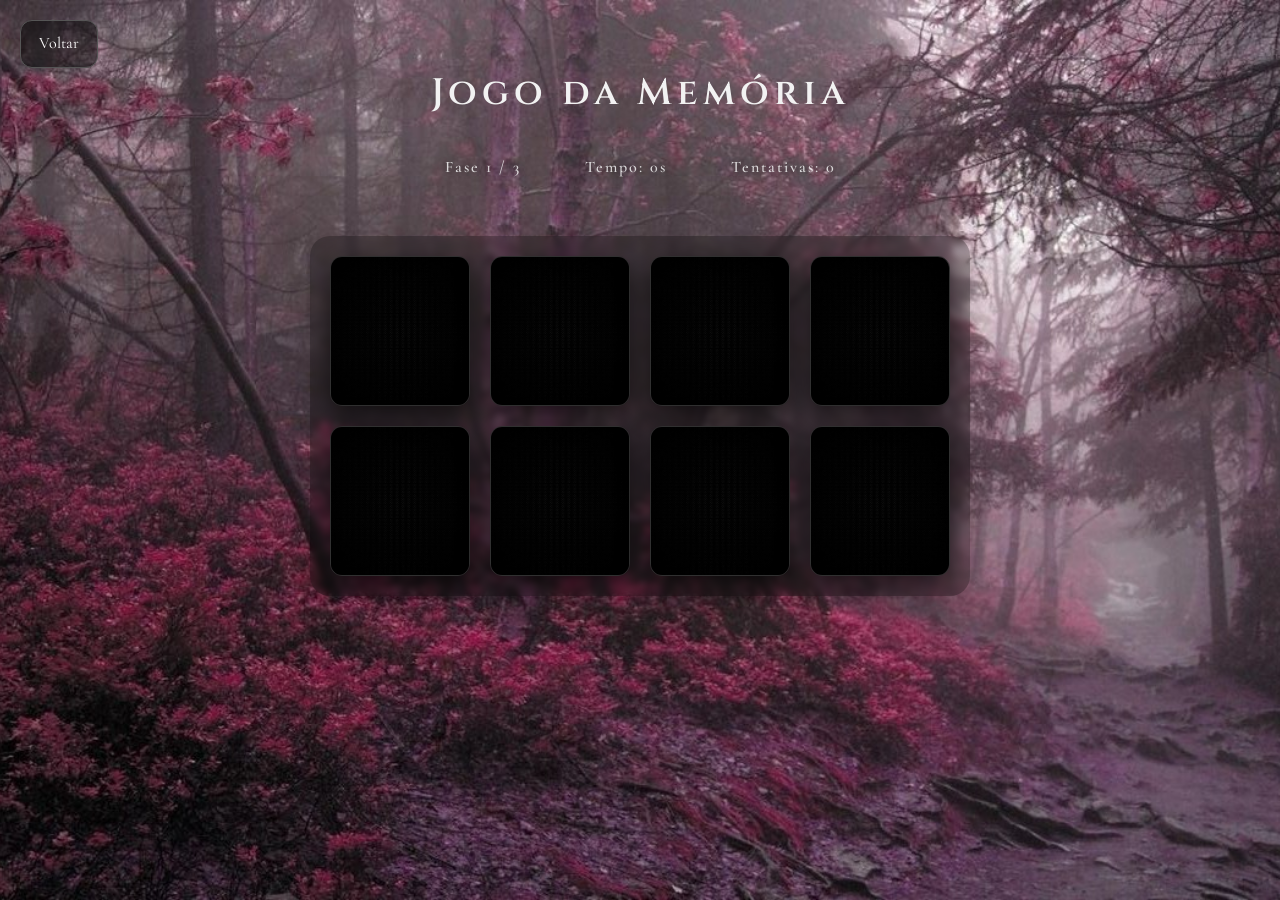
<file: pages/memoria-game.html>
<!DOCTYPE html>
    <html lang="pt-BR">
    <head>
        <meta charset="UTF-8">
        <meta name="viewport" content="width=device-width, initial-scale=1.0">
        <title>memorygame</title>
        <link rel="stylesheet" href="../style.css">
<link rel="stylesheet" href="../assets/css/memoria.css">

    </head>
    <body>

<a href="menu.html" class="btn-voltar">Voltar</a>

    <main class="memoria">

    <h1 class="page-title">
        Jogo da Memória
    </h1>


    <section class="status">

        <p id="faseTela">
    Fase 1 / 3
</p>

        <p>
            Tempo:
            <span id="tempo">0</span>s
        </p>


        <p>
            Tentativas:
            <span id="tentativas">0</span>
        </p>

    </section>


    <div id="tabuleiro"></div>


    <section id="vitoria">

        <a href="ranking.html" class="btn-ranking">
    Ver Ranking
</a>

        <h2>
             Memórias recuperadas!
        </h2>

        <button id="botaoFase">
    Jogar novamente
</button>

    </section>

    
</main>
<div id="modalNome" class="modal-nome" style="display:none;">

    <div class="modal-box">

        <h2>Salvar pontuação</h2>

        <input id="inputNome" placeholder="Seu nome">

        <div class="acoes-modal">

            <button onclick="fecharModalNome()">
                Cancelar
            </button>

            <button onclick="confirmarNome()">
                Salvar
            </button>

        </div>

    </div>

</div>

<script src="../assets/js/ranking.js"></script>
<script src="../assets/js/modal.js"></script>
    <script src="../assets/js/memoria.js"></script>

</body>
    </html>
</file>
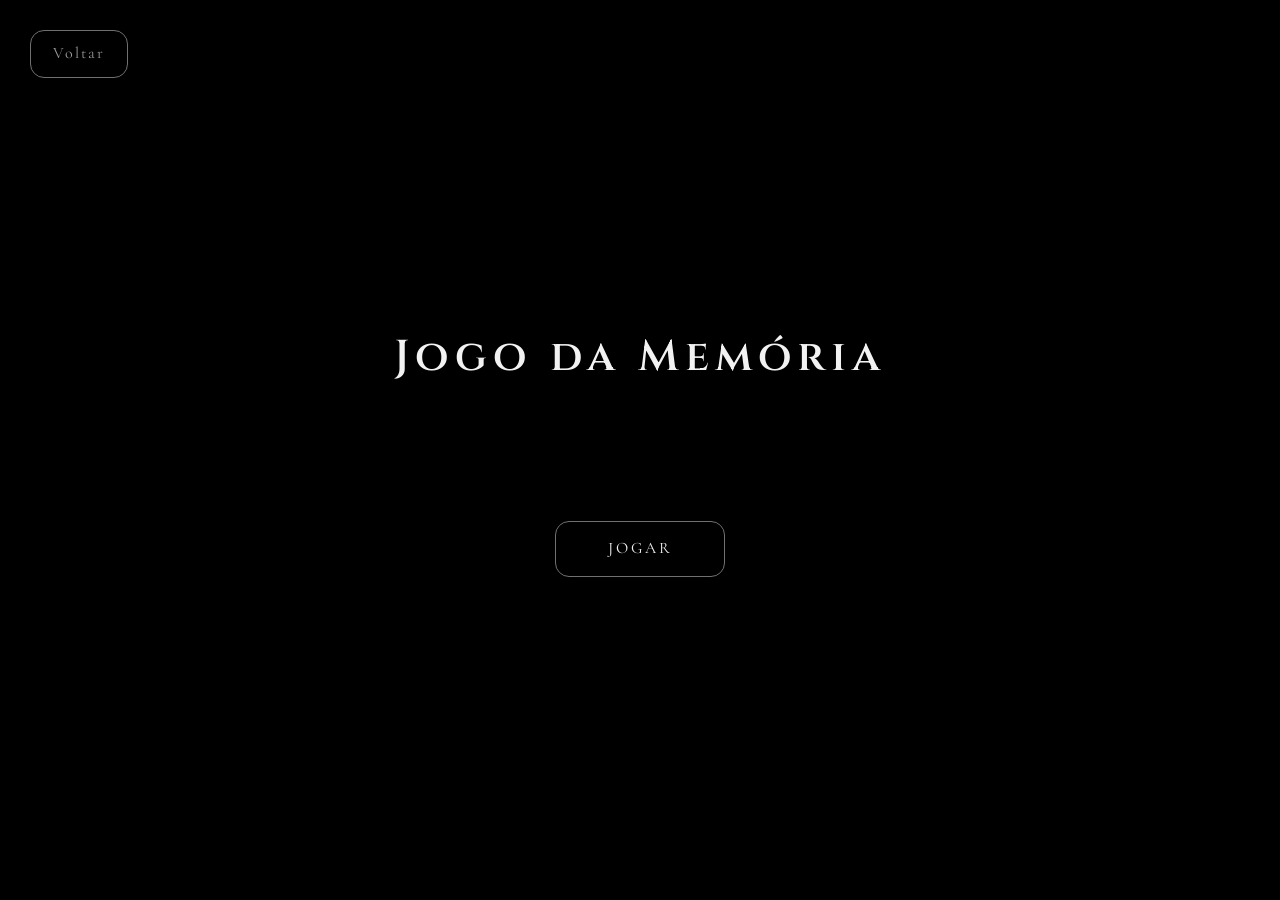
<file: pages/memoria.html>
<!DOCTYPE html>
<html lang="pt-BR">

<head>

    <meta charset="UTF-8">
    <meta name="viewport" content="width=device-width, initial-scale=1.0">

    <title>Nightfall | Jogo da Memória</title>

    <link rel="stylesheet" href="../style.css">
    <link rel="stylesheet" href="../assets/css/memoria-intro.css">

</head>

<body>
    <main class="intro">

    <h1>Jogo da Memória</h1>

    <video autoplay muted loop playsinline class="intro-video">
        <source src="../assets/video/memoria-intro.mp4" type="video/mp4">
        Seu navegador não suporta vídeos.
    </video>



            <a href="memoria-game.html" class="btn-jogar">
                Jogar
            </a>

            <a href="menu.html" class="voltar">
                Voltar
            </a>


    </main>

</body>

</html>
</file>
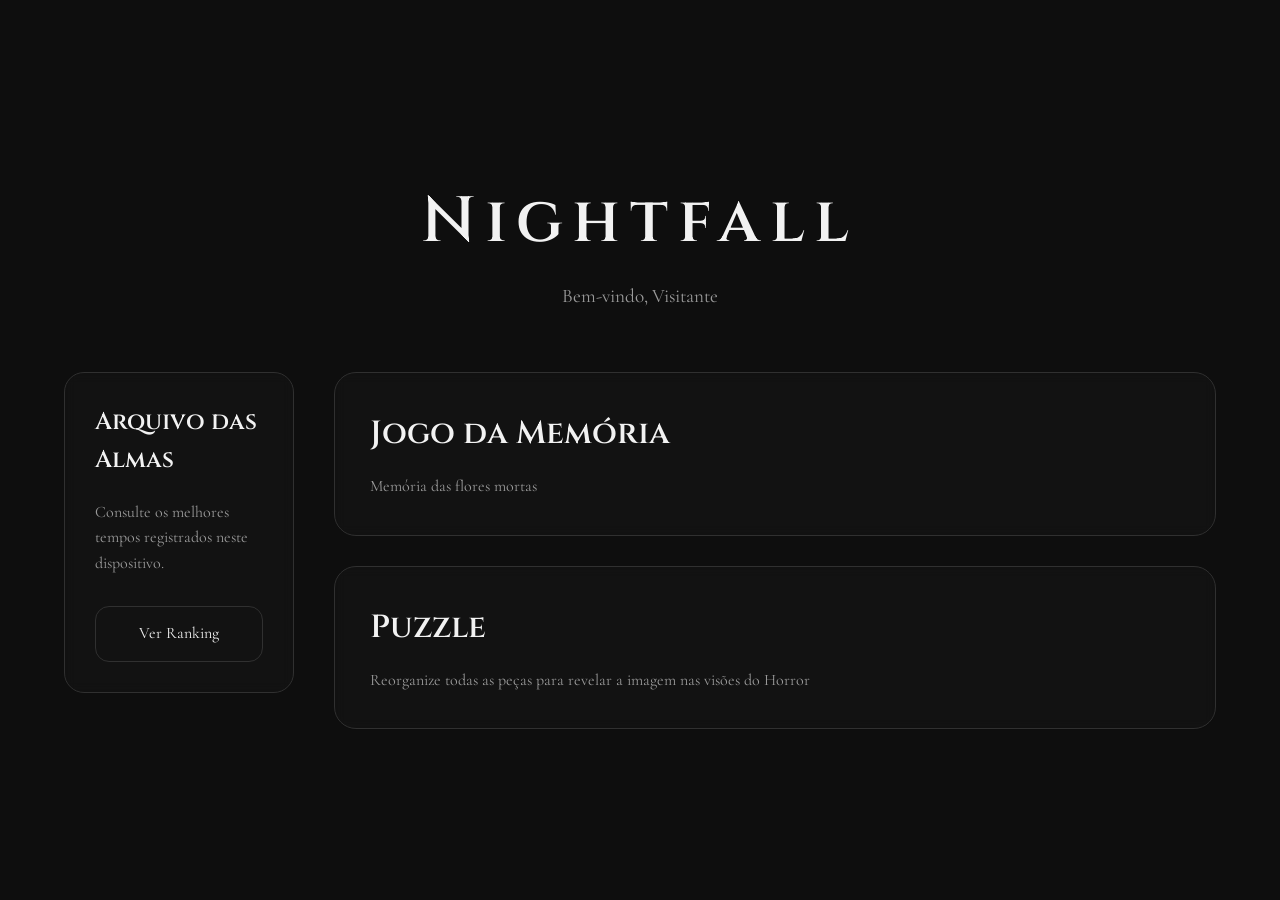
<file: pages/menu.html>
<!DOCTYPE html>
<html lang="pt-BR">

<head>

    <meta charset="UTF-8">
    <meta name="viewport"
          content="width=device-width, initial-scale=1.0">

    <title>Nightfall | Hub</title>

    <link rel="stylesheet" href="../style.css">
    <link rel="stylesheet" href="../assets/css/menu.css">

</head>

<body>

<main class="hub">

    <header class="hub-header">

        <h1>Nightfall</h1>

        <p>
            Bem-vindo,
            <span id="jogador"></span>
        </p>

    </header>


    <section class="hub-content">

        <aside class="ranking-card">

            <h2>Arquivo das Almas</h2>

            <p>

                Consulte os melhores tempos registrados
                neste dispositivo.

            </p>

            <a href="ranking.html">

                Ver Ranking

            </a>

        </aside>


        <section class="games">

            <a
                class="game-card memoria"
                href="memoria.html">

                <h2>
                    Jogo da Memória
                </h2>

                <p>

                    Memória das flores mortas

                </p>

            </a>


            <a
                class="game-card puzzle"
                href="puzzle.html">

                <h2>

                     Puzzle

                </h2>

                <p>

                    Reorganize todas as peças
                    para revelar a imagem nas visões do Horror

                </p>

            </a>

        </section>

    </section>

</main>

<script>

const jogador = localStorage.getItem("nightfallPlayer");

document.getElementById("jogador").textContent =
jogador || "Visitante";

</script>

</body>
</html>
</file>
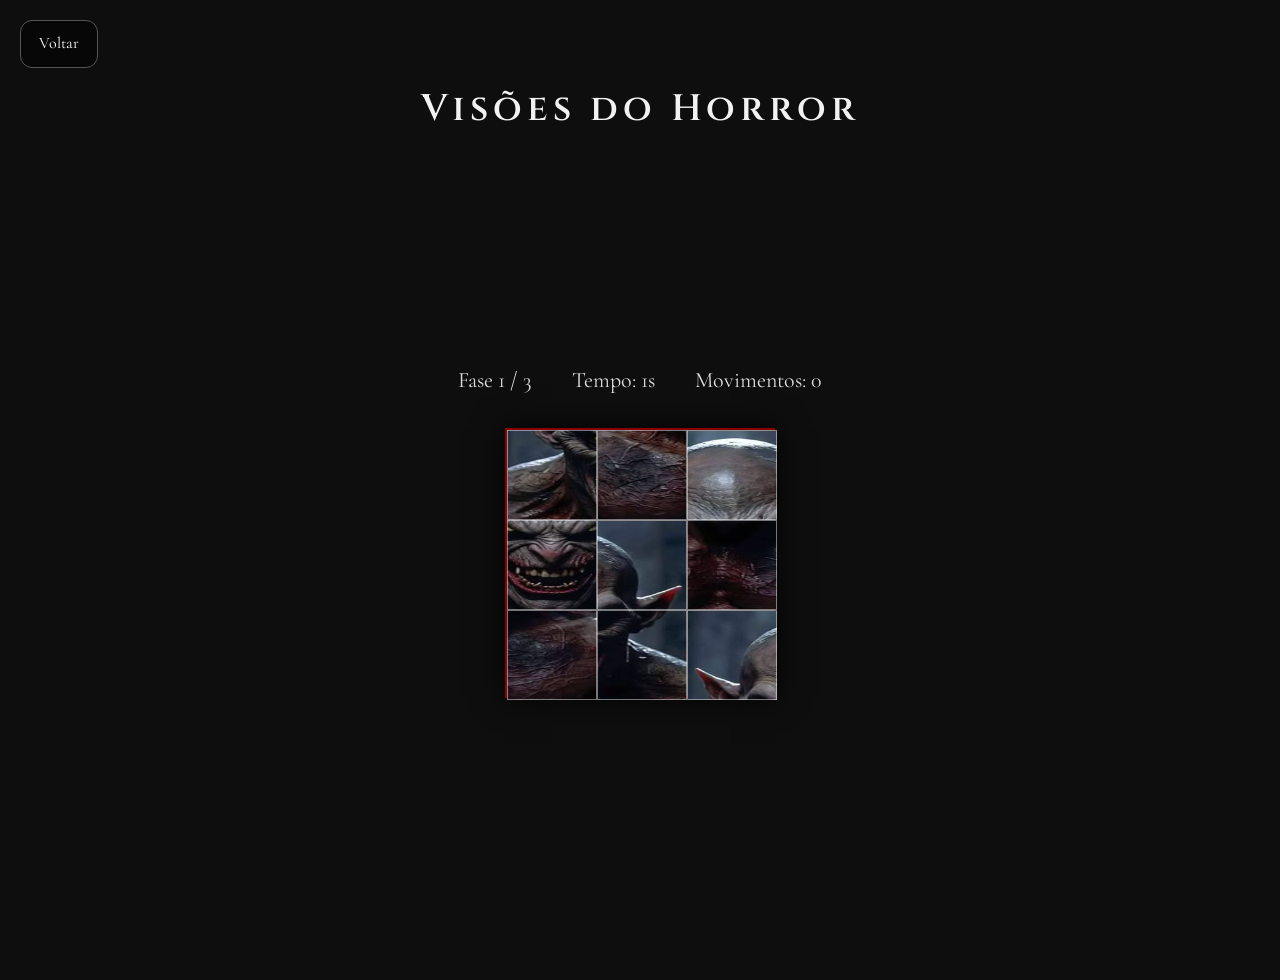
<file: pages/puzzle.html>
<!DOCTYPE html>
<html lang="pt-BR">
<head>
<meta charset="UTF-8">
<meta name="viewport" content="width=device-width, initial-scale=1.0">

<title>Nightfall | Puzzle</title>

<link rel="stylesheet" href="../style.css">
<link rel="stylesheet" href="../assets/css/puzzle.css">
</head>

<body>
<a href="menu.html" class="btn-voltar">Voltar</a>

<header>
    <h1 class="page-title">Visões do Horror</h1>
</header>

<main class="puzzle">

    <section class="status">
        <p id="faseTela">Fase 1 / 3</p>
        <p>Tempo: <span id="tempo">0</span>s</p>
        <p>Movimentos: <span id="movimentos">0</span></p>
    </section>

    <div id="tabuleiro" ontouchstart=""></div>

   <section id="vitoria" style="display:none;">

    <div class="card-vitoria">

        <button class="fechar-vitoria" onclick="fecharVitoria()">
            ×
        </button>


        <h2>Imagem reconstruída!</h2>


      <button id="botaoFase">
    Jogar novamente
</button>


        <button onclick="abrirRanking()">
            Ver ranking
        </button>


    </div>

</section>

<div id="modalNome" class="modal-nome" style="display:none;">

    <div class="modal-box">

        <h2>Salvar pontuação</h2>

        <input id="inputNome" placeholder="Seu nome">

        <div class="acoes-modal">

            <button onclick="fecharModalNome()">
                Cancelar
            </button>

            <button onclick="confirmarNome()">
                Salvar
            </button>

        </div>

    </div>

</div>

</main>

<script src="../assets/js/ranking.js"></script>
<script src="../assets/js/modal.js"></script>
<script src="../assets/js/puzzle.js"></script>

</body>
</html>
</file>
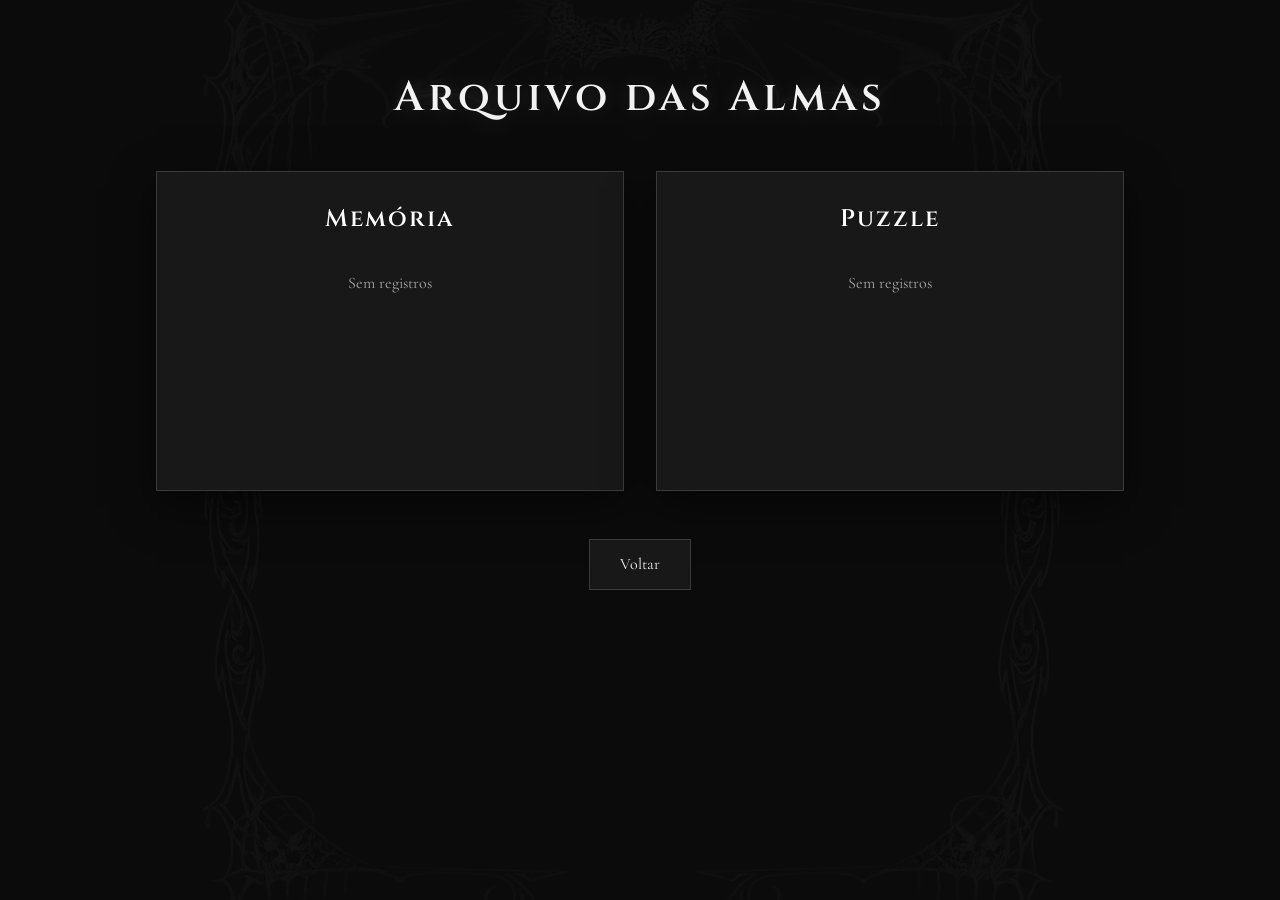
<file: pages/ranking.html>
<!DOCTYPE html>
<html lang="pt-BR">
<head>
    <meta charset="UTF-8">
    <meta name="viewport" content="width=device-width, initial-scale=1.0">
    <title>Nightfall | Ranking</title>

    <link rel="stylesheet" href="../style.css">
    <link rel="stylesheet" href="../assets/css/ranking.css">
</head>

<body>

<main class="ranking">

    <h1 class="title">Arquivo das Almas</h1>

    <div class="ranking-grid">

        <section class="box">
            <h2>Memória</h2>
            <div id="ranking-memoria"></div>
        </section>

        <section class="box">
            <h2>Puzzle</h2>
            <div id="ranking-puzzle"></div>
        </section>

    </div>

    <a href="menu.html" class="btn-back">Voltar</a>

</main>

<script src="../assets/js/ranking.js"></script>

<script>

function renderRanking(){

    const dados = obterRanking();

    const memoria = document.getElementById("ranking-memoria");
    const puzzle = document.getElementById("ranking-puzzle");

    const mem = dados.filter(r => r.jogo === "Memória");
    const puz = dados.filter(r => r.jogo === "Puzzle");

    memoria.innerHTML = mem.length ? mem.map((r,i)=>`
        <div class="card-rank">
            <span>#${i+1}</span>
            <div>
                <p>${r.nome}</p>
                <small>${r.tempo}s • ${r.movimentos ?? "-"} mov</small>
            </div>
        </div>
    `).join("") : "<p class='empty'>Sem registros</p>";

    puzzle.innerHTML = puz.length ? puz.map((r,i)=>`
        <div class="card-rank">
            <span>#${i+1}</span>
            <div>
                <p>${r.nome}</p>
                <small>${r.tempo}s • ${r.movimentos} mov</small>
            </div>
        </div>
    `).join("") : "<p class='empty'>Sem registros</p>";

}

renderRanking();

</script>

</body>
</html>
</file>
<file: style.css>
/* RESET */
@import url('https://fonts.googleapis.com/css2?family=Cinzel:wght@400;600&family=Cormorant+Garamond:wght@300;400;500&display=swap');

*{
    margin:0;
    padding:0;
    box-sizing:border-box;
}

:root{

    --bg:#0E0E0E;

    --surface:#181818;

    --surface-hover:#202020;

    --border:#303030;

    --primary:#D8D8D8;

    --text:#F2F2F2;

    --text-secondary:#9A9A9A;

}

body{

    background:var(--bg);

    color:var(--text);

    font-family:Georgia, serif;

    line-height:1.6;

    min-height:100vh;
}

h1,h2,h3{

    font-family:"Cinzel", serif;

    font-weight:600;
}

p,a,button,input{

    font-family:"Cormorant Garamond", serif;
}

a{

    color:inherit;
    text-decoration:none;

}

img{

    max-width:100%;
    display:block;

}

.page-title{

    text-align:center;

    font-family:"Cinzel", serif;

    font-size:2.3rem;

    letter-spacing:5px;

    font-weight:600;

    margin:2rem 0;

}

.modal-nome{

    position:fixed;
    inset:0;

    display:flex;
    align-items:center;
    justify-content:center;

    background:rgba(0,0,0,.75);

    z-index:99999;

}


.modal-box{

    width:320px;

    padding:30px;

    background:#111;

    border:1px solid #8b0000;

    color:#ddd;

    text-align:center;

    box-shadow:0 0 30px rgba(139,0,0,.5);

}


.modal-box input{

    width:100%;

    padding:10px;

    margin-top:15px;

    background:#050505;

    border:1px solid #555;

    color:white;

    box-sizing:border-box;

}


.acoes-modal{

    margin-top:20px;

    display:flex;

    gap:10px;

    justify-content:center;

}


.acoes-modal button{

    padding:10px 20px;

    background:#111;

    color:#ddd;

    border:1px solid #555;

}
</file>
<file: assets/css/memoria.css>
.memoria{

    min-height:100vh;
    box-sizing:border-box;

    display:flex;
    flex-direction:column;
    align-items:center;
    justify-content:flex-start;

    padding:1rem;
    padding-top:2rem;

}

body{

   background-image:url("../img/memoria/fundomemoria_.jpg");
    background-size:cover;
    background-position:center;
    background-repeat:no-repeat;
    background-attachment:fixed;

}

#tabuleiro{

    margin:1.5rem 0;

    display:grid;

    gap:20px;

    padding:20px;
    background:rgba(0,0,0,.25);
    backdrop-filter:blur(3px);
    border-radius:20px;

}

#tabuleiro img{

    object-fit: cover;
    background: #111;

background:#111;

  width:140px;
height:150px;

    border-radius:12px;

    cursor:pointer;

    border:1px solid var(--border);

    transition:
transform .25s,
box-shadow .25s,
border-color .25s;

   box-shadow:0 10px 30px rgba(0,0,0,.65);

}

#tabuleiro img:hover{

    transform:translateY(-6px);

    box-shadow:0 15px 35px rgba(0,0,0,.45);
    
    border-color:var(--text);

}

@media(max-width:650px){

#tabuleiro{

grid-template-columns:repeat(2,130px);

}

}

.status{
    
    display:flex;
    
    gap:4rem;
    
    margin-bottom:2rem;
    
    color:#F2F2F2;
opacity:.85;
    
    font-weight:550;

    letter-spacing:2px;

    text-shadow:0 0 8px rgba(0,0,0,.8);

}


#vitoria{

    display:none;

    position:fixed;
    top:50%;
    left:50%;
    transform:translate(-50%,-50%);
    z-index:1000;

    text-align:center;

    background:rgba(10,10,10,.88);
    backdrop-filter:blur(6px);

    border:1px solid var(--border);

    padding:2rem;

    border-radius:18px;

}


#vitoria button{

    margin-top:1rem;

    padding:12px 30px;

    background:transparent;

    border:1px solid var(--text-secondary);

    color:var(--text);

    border-radius:12px;

    cursor:pointer;

    transition:.25s;

}

#vitoria button:hover{

    background:var(--text);

    color:#111;

}



@media(max-width:768px){
    
    #tabuleiro{
        
        gap:10px;
        padding:10px;
        
    }
    
    #tabuleiro img{
        
        width:75px;
        height:85px;
        
    }
    
    .status{
        
        flex-direction:column;
        gap:10px;
        text-align:center;
        font-size:.9rem;
        
    }
}

@media(max-width:650px){

  #tabuleiro{

        grid-template-columns:repeat(2,130px);

}
}

.btn-voltar{
    position:fixed;
    top:20px;
    left:20px;

    padding:10px 18px;

    background:rgba(0,0,0,.5);

    border:1px solid #555;

    border-radius:12px;

    color:white;

    text-decoration:none;

    z-index:999;
}
</file>
<file: assets/css/memoria-intro.css>
.intro h1{

    margin:0;

    font-size:2.7rem;

    letter-spacing:6px;

}

.intro{

    min-height:100vh;

    display:flex;

    flex-direction:column;

    justify-content:center;

    align-items:center;

   gap:1.2rem;

    padding:2rem;

}

.intro-video{

    width:180px;

    height:auto;

    display:block;

    background:transparent;

    opacity:.9;

mask-image: radial-gradient(circle, black 55%, transparent 100%);
-webkit-mask-image: radial-gradient(circle, black 55%, transparent 100%);

}

.intro-card h1{

    font-size:2.8rem;

    letter-spacing:4px;

    font-weight:600;

    color:var(--text);

}

.btn-jogar{

    display:inline-block;

   min-width:170px;

    padding:14px 0;

    text-align:center;

    background:transparent;

    border:1px solid #707070;

    border-radius:14px;

    color:var(--text);

    letter-spacing:3px;

    text-transform:uppercase;

    transition:.3s;

}

.btn-jogar:hover{

    background:var(--text);

    color:#111;

    border-color:var(--text);
    box-shadow:0 0 12px rgba(255,255,255,.08);
}

.voltar{

    position:fixed;

    top:30px;
    left:30px;

    color:var(--text-secondary);

    letter-spacing:2px;

    text-decoration:none;

    font-size:1rem;

    border:1px solid #707070;

    padding:10px 22px;

    border-radius:14px;

    background:rgba(0,0,0,.25);

    transition:.25s;

    z-index:100;

}

.voltar:hover{

    color:var(--text);

}

@media(max-width:768px){

    .intro-card{
        width:90%;
        padding:2rem;
    }

   .intro-card h1{
    font-size:1.6rem;
    letter-spacing:2px;
}

.intro h1{
    font-size:2rem;
    letter-spacing:3px;
}

.intro-video{
    width:130px;
}

}

body {
    background-color: rgb(0, 0, 0);
 overflow:hidden;
}


html,
body{

    background:#000 !important;

}
</file>
<file: assets/css/menu.css>
.hub{

    width:90%;
    max-width:1200px;

    margin:auto;

    min-height:100vh;

    display:flex;

    flex-direction:column;

    justify-content:center;

}

.hub-header{

    text-align:center;

    margin-bottom:60px;

}

.hub-header h1{

    font-size:4rem;

    letter-spacing:10px;

    color:var(--text);

    margin-bottom:.5rem;

}

.hub-header p{

    color:var(--text-secondary);

    font-size:1.2rem;

}

.hub-content{

    display:flex;

    gap:40px;

    align-items:flex-start;

}

.ranking-card{

    width:230px;

    background:rgba(255,255,255,.02);

    border:1px solid var(--border);

    border-radius:20px;

    padding:30px;

    backdrop-filter:blur(6px);

}

.ranking-card h2{

    margin-bottom:20px;

}

.ranking-card p{

    color:var(--text-secondary);

    margin-bottom:30px;

}

.ranking-card a{

    display:block;

    text-align:center;

    border:1px solid var(--border);

    padding:14px;

    border-radius:14px;

    transition:.25s;

}

.games{

    flex:1;

    display:flex;

    flex-direction:column;

    gap:30px;

}

.game-card{

    display:flex;

    flex-direction:column;

    justify-content:center;

    min-height:150px;

    padding:35px;

    background:rgba(255,255,255,.02);

    border:1px solid var(--border);

    border-radius:22px;

    transition:.25s;

    backdrop-filter:blur(6px);

}

.game-card:hover{

    transform:translateX(8px);

    border-color:var(--text-secondary);

    background:rgba(255,255,255,.04);

}

.game-card h2{

    margin-bottom:15px;

    font-size:2rem;

}

.game-card p{

    color:var(--text-secondary);

}

@media(max-width:900px){

.hub-content{

flex-direction:column;

}

.ranking-card{

width:100%;

}

}

@media(max-width:768px){

.hub{
    width:95%;
    padding:20px 0;
}

.hub-header{
    margin-bottom:30px;
}

.hub-header h1{
    font-size:2.2rem;
    letter-spacing:4px;
}

.hub-header p{
    font-size:1rem;
}

.game-card{
    padding:20px;
    min-height:auto;
}

.game-card h2{
    font-size:1.4rem;
}

}
</file>
<file: assets/css/puzzle.css>
.puzzle {
    width: 100%;
    min-height: 80vh;




    touch-action:none;



    display: flex;
    flex-direction: column;
    align-items: center;
    justify-content: center;

    color: #ddd;
}


.status {

    display: flex;
    gap: 40px;

    margin-bottom: 30px;

    font-family: "Cormorant Garamond", serif;
    font-size: 22px;

}


#tabuleiro {

    position: relative;

       max-width: 95vw;
    max-height: 70vh;

    background: #050505;

    border: 2px solid #8b0000;

    box-shadow:
        0 0 8px rgba(139,0,0,.6),
        inset 0 0 10px rgba(255,255,255,.05);

    background-image:
        linear-gradient(to right, rgba(255,255,255,.18) 1px, transparent 1px),
        linear-gradient(to bottom, rgba(255,255,255,.18) 1px, transparent 1px);

    background-size: 90px 90px;

    box-shadow:
        0 0 30px rgba(0,0,0,.9);

}


.peca {


    touch-action:none;
    user-select:none;
    -webkit-user-select:none;




    cursor: grab;

touch-action:none;

    background-repeat: no-repeat;

    border: 1px solid rgba(255,255,255,.45);

    box-sizing: border-box;

    transition:
        left .15s ease,
        top .15s ease;

}


.peca:active {

    cursor: grabbing;

}


#vitoria {

    margin-top: 30px;

    text-align: center;

    color: #ddd;

}


#vitoria h2 {

    font-family: "Cinzel", serif;

    letter-spacing: 2px;

}


#vitoria button {

    margin-top: 15px;

    padding: 10px 25px;

    background: #111;

    color: #ddd;

    border:

    1px solid #555;

    cursor: pointer;

}

/* CARD DE VITÓRIA */

#vitoria {

    position: fixed;

    inset: 0;

    display: flex;

    align-items: center;

    justify-content: center;

    background:
    rgba(0,0,0,.75);

    z-index: 100;

}


.card-vitoria {

    position: relative;

    width: 320px;

    padding: 40px 30px;

    background:

    linear-gradient(
        145deg,
        #151515,
        #080808
    );


    border:

    1px solid #444;


    box-shadow:

    0 0 40px rgba(0,0,0,.9);


    text-align:center;


}


.card-vitoria h2 {

    margin-bottom:30px;

    font-family:"Cinzel",serif;

    color:#ddd;

    letter-spacing:2px;

}



.card-vitoria button {

    width:100%;

    margin-top:12px;

    padding:12px;


    background:#111;

    color:#ccc;


    border:

    1px solid #555;


    font-family:"Cormorant Garamond",serif;

    font-size:18px;


    cursor:pointer;


    transition:.2s;

}



.card-vitoria button:hover {

    background:#222;

    color:white;

}



/* X FECHAR */

.fechar-vitoria {

    position:absolute;


    top:8px;

    right:10px;


    width:auto !important;


    padding:0 !important;


    margin:0 !important;


    border:none !important;


    background:none !important;


    color:#aaa;


    font-family:Arial,sans-serif;

    font-size:32px;


    line-height:1;


}



.fechar-vitoria:hover {

    color:white;

    transform:scale(1.15);

}

.peca.arrastando{

    transform: scale(1.05);

    box-shadow:
        0 0 12px rgba(180,0,0,.7);

    z-index:20;
}

.btn-voltar{
    position:fixed;
    top:20px;
    left:20px;

    padding:10px 18px;

    background:rgba(0,0,0,.5);

    border:1px solid #555;

    border-radius:12px;

    color:white;

    text-decoration:none;

    z-index:999;
}

.page-title{

    margin-top:80px;

}
@media (max-width: 768px){

    .status{
        flex-direction: column;
        gap: 8px;
        text-align: center;
        font-size: 18px;
    }

    .page-title{
        margin-top: 70px;
        text-align: center;
    }

    
    .card-vitoria{
        width: 90%;
        max-width: 320px;
    }
}

@media (max-width: 768px){

    .status{
        flex-direction:column;
        gap:8px;
        text-align:center;
        margin-bottom:20px;
    }

    #tabuleiro{
       
        background-size:
        calc(295px / 3) calc(295px / 3);
    }

    .page-title{
        margin-top:40px;
        font-size:2rem;
        text-align:center;
    }

    .btn-voltar{
        top:10px;
        left:10px;
    }
}
</file>
<file: assets/css/ranking.css>
/* NIGHTFALL - RANKING */


body {

    background:#1A1A1A;

    color:#F2F2F2;

    overflow-x:hidden;

}


body::before {

    content:"";

    position:fixed;

    inset:0;

    background:
    url("../img/moldura.png")
    center/contain no-repeat;

    opacity:.08;

    pointer-events:none;

    z-index:0;

}


body::after {

    content:"";

    position:fixed;

    inset:0;

    background:
    rgba(0,0,0,.55);

    pointer-events:none;

    z-index:0;

}



.ranking {

    position:relative;

    z-index:1;


    max-width:1000px;

    margin:auto;

    padding:4rem 1rem;

    text-align:center;

}



.title {

    font-family:"Cinzel",serif;

    font-size:2.6rem;

    letter-spacing:4px;

    color:#F2F2F2;

    margin-bottom:2.5rem;


    text-shadow:

    0 0 20px rgba(255,255,255,.15);

}



.ranking-grid {

    display:grid;

    grid-template-columns:

    repeat(2,1fr);


    gap:2rem;

}



.box {


    background:#181818;


    border:

    1px solid #3A3A3A;


    padding:1.8rem;


    min-height:320px;


    box-shadow:

    0 15px 40px rgba(0,0,0,.5);

}



.box h2 {


    font-family:"Cinzel",serif;


    color:#FFFFFF;


    letter-spacing:2px;


    margin-bottom:1.5rem;


}



.card-rank {


    display:flex;


    align-items:center;


    gap:20px;


    padding:1rem;


    margin-bottom:.8rem;


    background:#181818;


    border:

    1px solid #3A3A3A;


    transition:.25s;


}



.card-rank:hover {


    border-color:#FFFFFF;


    background:#202020;


}



.card-rank span {


    font-family:"Cinzel",serif;


    font-size:1.4rem;


    color:#FFFFFF;


}



.card-rank p {


    margin:0;


    color:#F2F2F2;


    font-size:1.1rem;


}



.card-rank small {


    color:#A8A8A8;


}



.empty {


    color:#A8A8A8;

    margin-top:2rem;

}



.btn-back {


    display:inline-block;


    margin-top:3rem;


    padding:

    12px 30px;


    background:#181818;


    color:#F2F2F2;


    border:

    1px solid #3A3A3A;


    text-decoration:none;


    transition:.25s;


}



.btn-back:hover {


    background:#FFFFFF;


    color:#111111;


}



@media(max-width:768px){


    .ranking-grid {

        grid-template-columns:1fr;
    }

    .title{

         margin-top:80px;
font-size:1.8rem;

}

.box{

padding:1rem;

}

.ranking{
    padding-top:80px;
}

.btn-back {
    position:fixed;
    top:15px;
    left:20px;

    padding:10px 18px;

    background:rgba(0,0,0,.5);

    border:1px solid #555;

    border-radius:12px;

    color:white;

    text-decoration:none;

    z-index:999;
}

}
</file>
